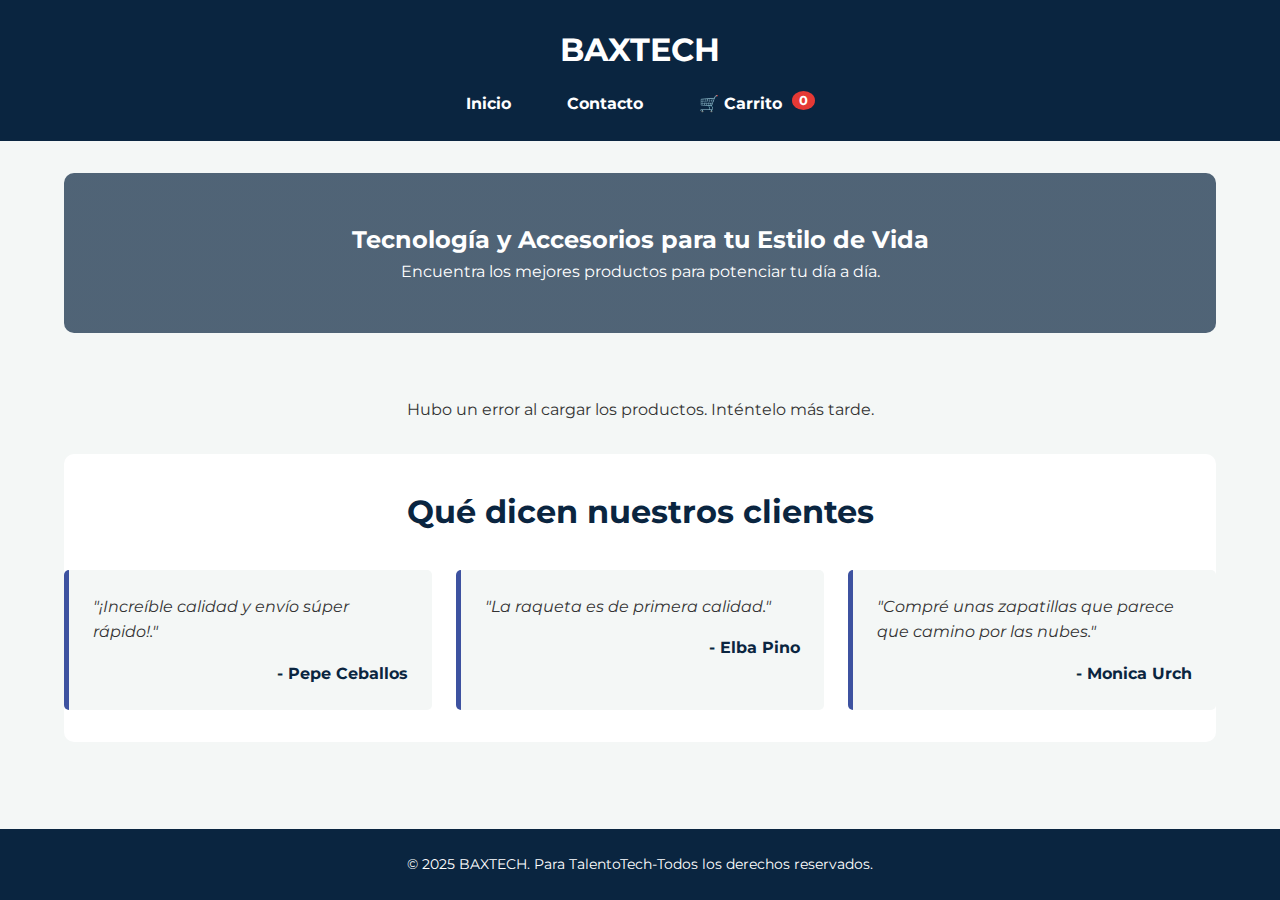
<file: index.html>
<!DOCTYPE html>
<html lang="es">

<head>
    <meta charset="UTF-8">
    <meta name="viewport" content="width=device-width, initial-scale=1.0">
    <meta name="description" content="BAXTECH - Tu tienda de accesorios de tecnología y deportes.">
    <title>BAXTECH - Inicio</title>
    <link rel="preconnect" href="https://fonts.googleapis.com">
    <link rel="preconnect" href="https://fonts.gstatic.com" crossorigin>
    <link href="https://fonts.googleapis.com/css2?family=Montserrat:wght@400;700&display=swap" rel="stylesheet">
    <link rel="stylesheet" href="css/style.css">
</head>

<body>
    <div class="layout">
        <header>
            <h1>BAXTECH</h1>
            <nav>
                <ul>
                    <li><a href="index.html">Inicio</a></li>
                    <li><a href="contact.html">Contacto</a></li>
                    <li><a href="carrito.html" class="carrito-icono">🛒 Carrito <span id="contador-carrito">0</span></a></li>
                </ul>
            </nav>
        </header>

        <main>
            <section id="hero">
                <h2>Tecnología y Accesorios para tu Estilo de Vida</h2>
                <p>Encuentra los mejores productos para potenciar tu día a día.</p>
            </section>

            <section id="contenedor-productos">
                <h2>Productos Destacados</h2>
                <!-- Aquí se renderizan las tarjetas de productos desde JS -->
            </section>
            
            <section id="reviews">
                <h2>Qué dicen nuestros clientes</h2>
                <div class="reviews-grid">
                    <div class="review-card">
                        <p>"¡Increíble calidad y envío súper rápido!."</p>
                        <h4>- Pepe Ceballos</h4>
                    </div>
                     <div class="review-card">
                        <p>"La raqueta es de primera calidad."</p>
                        <h4>- Elba Pino</h4>
                    </div>
                     <div class="review-card">
                        <p>"Compré unas zapatillas que parece que camino por las nubes."</p>
                        <h4>- Monica Urch</h4>
                    </div>
                </div>
            </section>

        </main>

        <footer>
            <p>© 2025 BAXTECH. Para TalentoTech-Todos los derechos reservados.</p>
        </footer>
    </div>
    <script src="js/common.js"></script>
    <script src="js/app.js"></script>
</body>

</html>
</file>
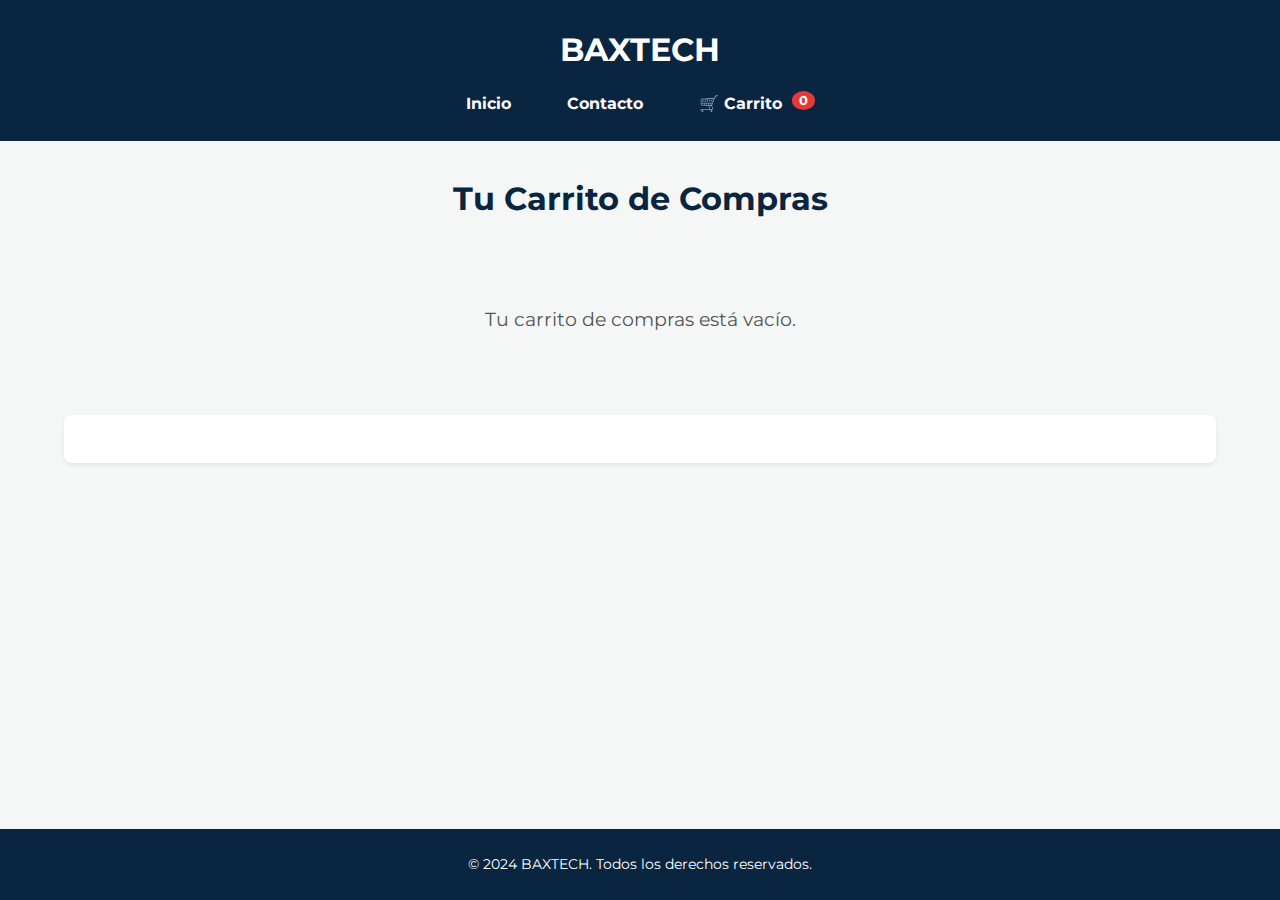
<file: carrito.html>
<!DOCTYPE html>
<html lang="es">

<head>
    <meta charset="UTF-8">
    <meta name="viewport" content="width=device-width, initial-scale=1.0">
    <meta name="description" content="Tu carrito de compras en BAXTECH.">
    <title>BAXTECH - Carrito de Compras</title>
    <link rel="preconnect" href="https://fonts.googleapis.com">
    <link rel="preconnect" href="https://fonts.gstatic.com" crossorigin>
    <link href="https://fonts.googleapis.com/css2?family=Montserrat:wght@400;700&display=swap" rel="stylesheet">
    <link rel="stylesheet" href="css/style.css">
</head>

<body>
    <div class="layout">
        <header>
            <h1>BAXTECH</h1>
            <nav>
                <ul>
                    <li><a href="index.html">Inicio</a></li>
                    <li><a href="contact.html">Contacto</a></li>
                    <li><a href="carrito.html" class="carrito-icono">🛒 Carrito <span id="contador-carrito">0</span></a></li>
                </ul>
            </nav>
        </header>

        <main>
            <h2 class="titulo-carrito">Tu Carrito de Compras</h2>
            <section id="contenedor-carrito">
                <!-- Productos del carrito se renderizan aquí -->
            </section>
            <section id="resumen-carrito">
                <!-- El resumen del carrito se renderiza aquí -->
            </section>
        </main>

        <footer>
            <p>© 2024 BAXTECH. Todos los derechos reservados.</p>
        </footer>
    </div>
    <script src="js/common.js"></script>
    <script src="js/carrito.js"></script>
</body>

</html>
</file>
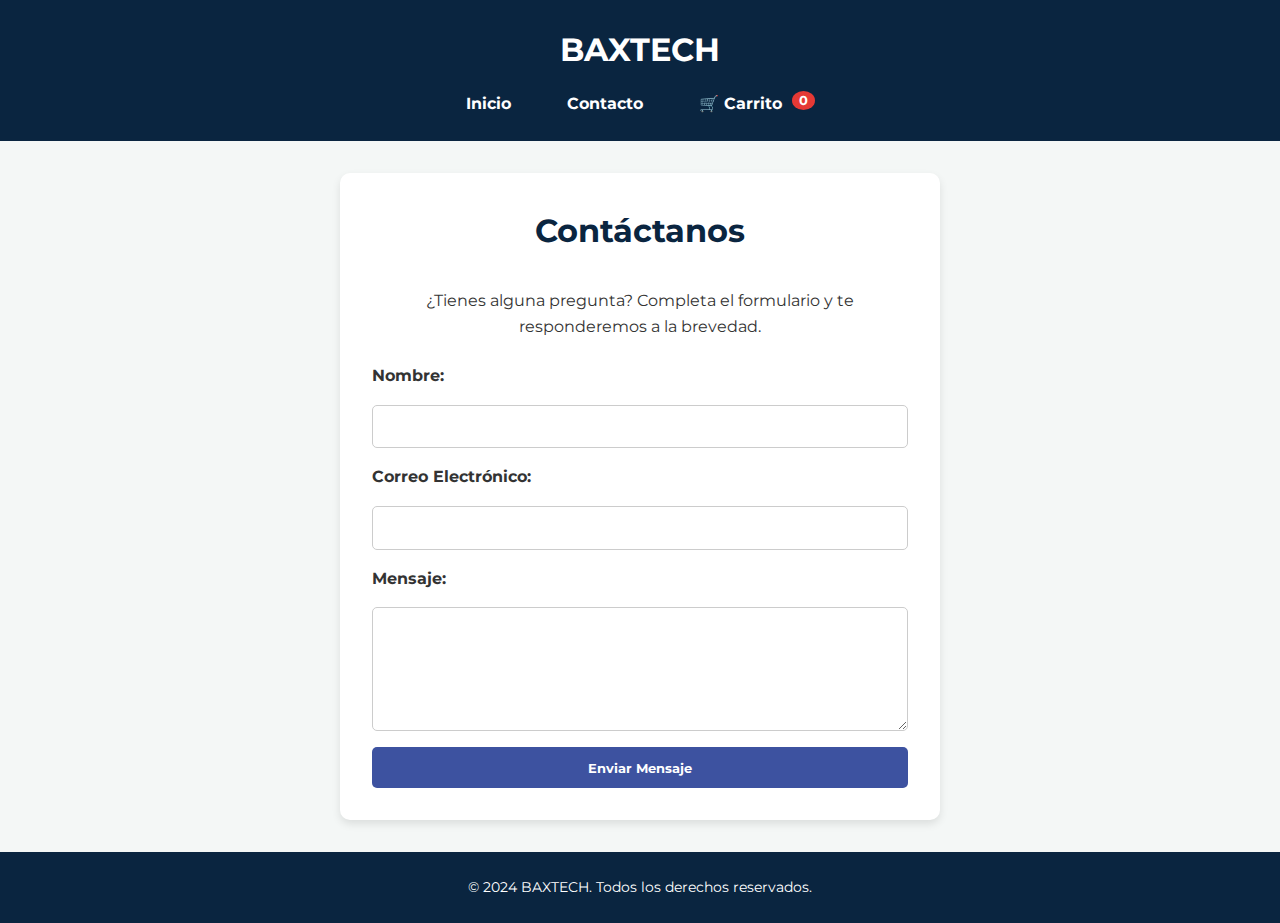
<file: contact.html>
<!DOCTYPE html>
<html lang="es">
<head>
    <meta charset="UTF-8">
    <meta name="viewport" content="width=device-width, initial-scale=1.0">
    <meta name="description" content="Contacta con BAXTECH.">
    <title>BAXTECH - Contacto</title>
    <link rel="preconnect" href="https://fonts.googleapis.com">
    <link rel="preconnect" href="https://fonts.gstatic.com" crossorigin>
    <link href="https://fonts.googleapis.com/css2?family=Montserrat:wght@400;700&display=swap" rel="stylesheet">
    <link rel="stylesheet" href="css/style.css">
</head>
<body>
    <div class="layout">
        <header>
            <h1>BAXTECH</h1>
            <nav>
                <ul>
                    <li><a href="index.html">Inicio</a></li>
                    <li><a href="contact.html">Contacto</a></li>
                    <li><a href="carrito.html" class="carrito-icono">🛒 Carrito <span id="contador-carrito">0</span></a></li>
                </ul>
            </nav>
        </header>

        <main>
            <section id="contact-section">
                <h2>Contáctanos</h2>
                <p>¿Tienes alguna pregunta? Completa el formulario y te responderemos a la brevedad.</p>
                <form id="contact-form" action="https://formspree.io/f/YOUR_UNIQUE_ID" method="POST">
                    <label for="name">Nombre:</label>
                    <input type="text" id="name" name="name" required>

                    <label for="email">Correo Electrónico:</label>
                    <input type="email" id="email" name="email" required>

                    <label for="message">Mensaje:</label>
                    <textarea id="message" name="message" rows="6" required></textarea>

                    <button type="submit">Enviar Mensaje</button>
                </form>
            </section>
        </main>

        <footer>
            <p>© 2024 BAXTECH. Todos los derechos reservados.</p>
        </footer>
    </div>
    <script src="js/common.js"></script>
</body>
</html>
</file>
<file: css/style.css>
/* General Styles */
* {
    margin: 0;
    padding: 0;
    box-sizing: border-box;
}

body {
    font-family: 'Montserrat', sans-serif;
    background-color: #f4f7f6;
    color: #333;
    line-height: 1.6;
}

.layout {
    display: flex;
    flex-direction: column;
    min-height: 100vh;
}

main {
    flex-grow: 1;
    padding: 2rem 5%;
}

/* Header & Footer */
header, footer {
    background-color: #0a2540;
    color: #fff;
    padding: 1.5rem 5%;
    text-align: center;
}

header h1 {
    margin-bottom: 1rem;
}

nav ul {
    list-style: none;
    display: flex;
    justify-content: center;
    gap: 1.5rem;
    padding: 0;
}

nav a {
    text-decoration: none;
    color: #fff;
    font-weight: bold;
    padding: 0.5rem 1rem;
    border-radius: 5px;
    transition: background-color 0.3s;
}

nav a:hover, nav a.active {
    background-color: #3d52a0;
}

.carrito-icono span {
    background-color: #e53935;
    color: white;
    border-radius: 50%;
    padding: 2px 7px;
    font-size: 0.8rem;
    vertical-align: top;
    margin-left: 5px;
}

footer p {
    font-size: 0.9rem;
}

/* Hero Section */
#hero {
    text-align: center;
    padding: 3rem 1rem;
    background: linear-gradient(rgba(10, 37, 64, 0.7), rgba(10, 37, 64, 0.7)), url('https://images.unsplash.com/photo-1550009158-94ae76552485?w=500') no-repeat center center/cover;
    color: white;
    border-radius: 10px;
    margin-bottom: 2rem;
}

/* Products Section */
#contenedor-productos {
    display: flex;
    flex-wrap: wrap;
    gap: 1.5rem;
    justify-content: center;
    padding: 2rem 0;
}

#contenedor-productos h2, #reviews h2, .titulo-carrito, #contact-section h2 {
    width: 100%;
    text-align: center;
    margin-bottom: 2rem;
    color: #0a2540;
    font-size: 2rem;
}

.tarjeta-producto {
    background: #fff;
    border: 1px solid #ddd;
    border-radius: 10px;
    padding: 1.5rem;
    text-align: center;
    width: 300px;
    display: flex;
    flex-direction: column;
    justify-content: space-between;
    box-shadow: 0 4px 8px rgba(0,0,0,0.1);
    transition: transform 0.3s, box-shadow 0.3s;
}

.tarjeta-producto:hover {
    transform: translateY(-5px);
    box-shadow: 0 8px 16px rgba(0,0,0,0.15);
}

.tarjeta-producto img {
    max-width: 100%;
    height: 180px;
    object-fit: contain;
    margin-bottom: 1rem;
}

.tarjeta-producto h3 {
    font-size: 1.2rem;
    margin-bottom: 0.5rem;
}

.tarjeta-producto .precio {
    font-size: 1.3rem;
    font-weight: bold;
    color: #3d52a0;
    margin-bottom: 1rem;
}

/* Reviews Section (Grid) */
#reviews {
    padding: 2rem 0;
    background-color: #ffffff;
    border-radius: 10px;
}

.reviews-grid {
    display: grid;
    grid-template-columns: repeat(auto-fit, minmax(300px, 1fr));
    gap: 1.5rem;
}

.review-card {
    background-color: #f4f7f6;
    padding: 1.5rem;
    border-left: 5px solid #3d52a0;
    border-radius: 5px;
}

.review-card p {
    font-style: italic;
    margin-bottom: 1rem;
}

.review-card h4 {
    text-align: right;
    color: #0a2540;
}

/* Cart Page */
#contenedor-carrito {
    display: flex;
    flex-direction: column;
    gap: 1rem;
    margin-bottom: 2rem;
}

.producto-carrito {
    display: flex;
    align-items: center;
    background: #fff;
    padding: 1rem;
    border-radius: 8px;
    box-shadow: 0 2px 4px rgba(0,0,0,0.08);
    flex-wrap: wrap;
    gap: 1rem;
}

.producto-carrito img {
    width: 80px;
    height: 80px;
    object-fit: contain;
}

.producto-carrito-info {
    flex-grow: 1;
}

.producto-carrito-info h4 {
    margin: 0;
}

.producto-carrito-cantidad {
    display: flex;
    align-items: center;
    gap: 0.5rem;
}

.producto-carrito-cantidad input {
    width: 50px;
    text-align: center;
    border: 1px solid #ccc;
    border-radius: 5px;
    padding: 0.3rem;
}

#resumen-carrito {
    margin-top: 2rem;
    padding: 1.5rem;
    background: #fff;
    border-radius: 8px;
    box-shadow: 0 2px 4px rgba(0,0,0,0.08);
    text-align: right;
}

#resumen-carrito h3 {
    text-align: center;
    margin-bottom: 1rem;
}

.mensaje-carrito-vacio {
    text-align: center;
    padding: 3rem;
    font-size: 1.2rem;
    color: #555;
}

/* Contact Form */
#contact-section {
    max-width: 600px;
    margin: 0 auto;
    padding: 2rem;
    background: #fff;
    border-radius: 10px;
    box-shadow: 0 4px 8px rgba(0,0,0,0.1);
}

#contact-section p {
    text-align: center;
    margin-bottom: 1.5rem;
}

#contact-form {
    display: flex;
    flex-direction: column;
    gap: 1rem;
}

#contact-form label {
    font-weight: bold;
}

#contact-form input,
#contact-form textarea {
    width: 100%;
    padding: 0.8rem;
    border: 1px solid #ccc;
    border-radius: 5px;
    font-family: 'Montserrat', sans-serif;
}

/* Buttons */
button {
    background-color: #3d52a0;
    color: white;
    border: none;
    padding: 0.8rem 1.5rem;
    border-radius: 5px;
    cursor: pointer;
    font-weight: bold;
    transition: background-color 0.3s;
    font-family: 'Montserrat', sans-serif;
}

button:hover {
    background-color: #0a2540;
}

button.btn-eliminar {
    background-color: #e53935;
}
button.btn-eliminar:hover {
    background-color: #c62828;
}

button.btn-vaciar {
    background-color: #757575;
}
button.btn-vaciar:hover {
    background-color: #616161;
}

/* Responsive Design */
@media (max-width: 768px) {
    nav ul {
        flex-direction: column;
        gap: 0.5rem;
    }

    .producto-carrito {
        flex-direction: column;
        align-items: flex-start;
    }
}
</file>
